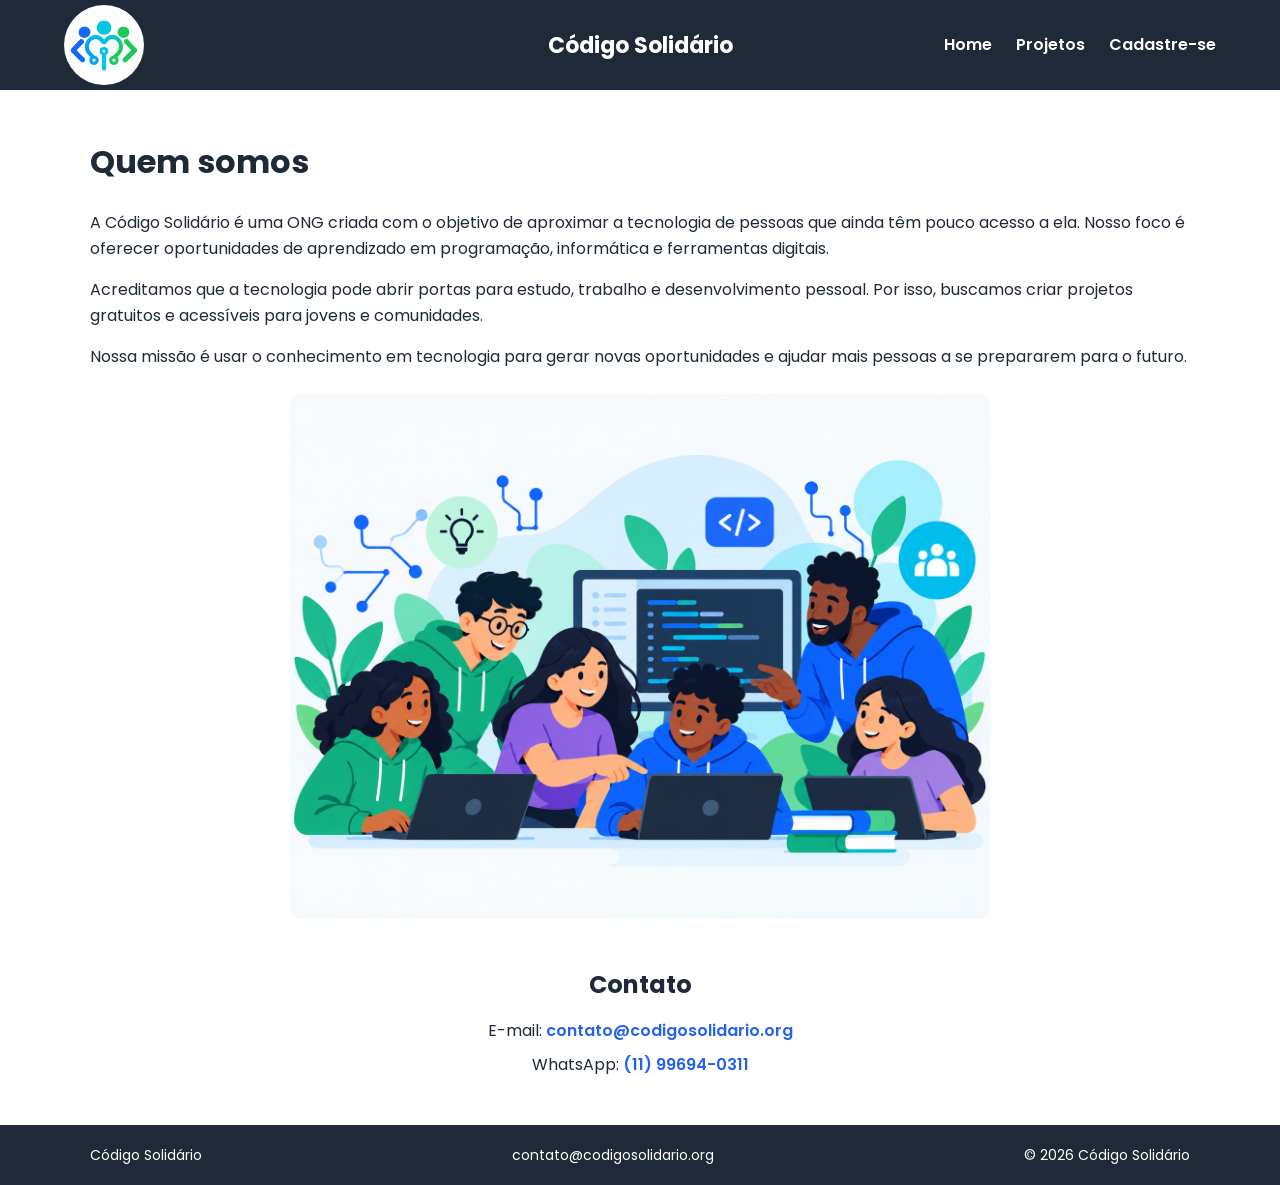
<file: index.html>
<!DOCTYPE html>
<html lang="pt-BR">

<head>
    <meta charset="UTF-8">
    <meta name="viewport" content="width=device-width, initial-scale=1.0">
    <title>Código Solidário</title>

    <link rel="stylesheet" href="./css/style.css">

    <link rel="preconnect" href="https://fonts.googleapis.com">
    <link rel="preconnect" href="https://fonts.gstatic.com" crossorigin>
    <link href="https://fonts.googleapis.com/css2?family=Poppins:wght@400;500;600;700&display=swap" rel="stylesheet">
</head>

<body>
    <header>
        <div class="menu-header">
    
            <img src="/images/logo.png" alt="Logo Código Solidário" class="logo">
            
            <h1 class="site-title">Código Solidário</h1>

            <button class="menu-toggle" id="menuToggle" aria-label="Abrir menu">
                ☰
            </button>
    
            <nav class="header-nav" id="headerNav">
                <button onclick="showHome()">
                    Home
                </button>
    
                <button onclick="showProjects()">
                    Projetos
                </button>
    
                <button onclick="showRegister()">
                    Cadastre-se
                </button>
            </nav>
    
        </div>
    </header>
    <main id="container"></main>
    <footer>

        <div class="footer-container">

            <p>Código Solidário</p>

            <a href="mailto:contato@codigosolidario.org">
                contato@codigosolidario.org
            </a>

            <p>© 2026 Código Solidário</p>

        </div>

    </footer>

    <script type="module" src="./js/app.js"></script>
</body>

</html>
</file>
<file: css/style.css>
:root {
    /* CORES */
    --azul-principal: #2563EB;
    --azul-escuro: #1D4ED8;
    --ciano: #06B6D4;
    --verde: #22C55E;
    --amarelo: #F59E0B;
    --vermelho: #EF4444;
    --cinza-claro: #F3F4F6;
    --cinza-medio: #9CA3AF;
    --grafite: #1F2937;
    --branco: #FFFFFF;

    /* TIPOGRAFIA */
    --fonte-xs: 12px;
    --fonte-sm: 14px;
    --fonte-md: 16px;
    --fonte-lg: 24px;
    --fonte-xl: 32px;

    /* ESPAÇAMENTOS */
    --espaco-1: 4px;
    --espaco-2: 8px;
    --espaco-3: 16px;
    --espaco-4: 24px;
    --espaco-5: 32px;
    --espaco-6: 48px;

    /* OUTROS */
    --raio: 10px;
    --sombra: 0 4px 12px rgba(0, 0, 0, 0.12);
}


/* RESET */

* {
    box-sizing: border-box;
    margin: 0;
    padding: 0;
}

html,
body {
    width: 100%;
    min-height: 100%;
}

body {
    min-height: 100vh;

    display: flex;
    flex-direction: column;

    font-family: 'Poppins', sans-serif;
    font-size: 16px;

    background-color: #FFFFFF;
    color: #1F2937;
}

img {
    max-width: 100%;
    height: auto;
}


/* GRID PRINCIPAL */

.grid-container {
    width: 90%;
    max-width: 1200px;
    margin: 0 auto;

    display: grid;
    grid-template-columns: repeat(12, 1fr);
    gap: 16px;
}


/* HEADER */

header {
    width: 100%;
    background-color: #1F2937;

    position: relative;
    z-index: 10;
}

.menu-header {
    width: 90%;
    max-width: 1200px;
    min-height: 90px;
    margin: 0 auto;

    display: grid;
    grid-template-columns: 1fr auto 1fr;
    align-items: center;

    gap: 16px;
}

.logo {
    width: 80px;
    height: auto;

    border-radius: 50%;

    justify-self: start;
}

.site-title {
    color: #FFFFFF;

    font-size: 22px;
    margin: 0;

    justify-self: center;
}


/* NAVEGAÇÃO */

.header-nav {
    display: flex;
    align-items: center;

    gap: 24px;

    justify-self: end;
}

.header-nav button {
    background: none;
    border: none;

    color: #FFFFFF;

    font-family: inherit;
    font-size: 16px;
    font-weight: 600;

    padding: 6px 0;

    border-bottom: 2px solid transparent;

    cursor: pointer;

    transition:
        color 0.2s,
        border-color 0.2s,
        transform 0.2s;
}

.header-nav button:hover {
    color: #06B6D4;
    border-bottom-color: #06B6D4;
}

.header-nav button:focus {
    outline: 3px solid #06B6D4;
    outline-offset: 4px;

    border-radius: 4px;
}

.header-nav button:active {
    transform: translateY(1px);
}


/* MENU HAMBURGUER */

.menu-toggle {
    display: none;

    background: transparent;
    border: none;

    color: #FFFFFF;

    font-size: 28px;

    cursor: pointer;

    justify-self: end;
}


/* DROPDOWN */

.dropdown {
    position: relative;
}

.dropdown-menu {
    display: none;

    position: absolute;

    top: 100%;
    right: 0;

    min-width: 180px;

    padding: 8px;

    background-color: #1F2937;

    border-radius: 10px;

    box-shadow:
        0 4px 12px rgba(0, 0, 0, 0.12);
}

.dropdown:hover .dropdown-menu {
    display: block;
}

.dropdown-menu a,
.dropdown-menu button {
    display: block;

    width: 100%;

    padding: 8px;

    background: none;
    border: none;

    color: #FFFFFF;

    text-align: left;

    cursor: pointer;
}


/* MAIN */

main {
    width: 100%;
    flex: 1;
}

section {
    width: 90%;
    max-width: 1100px;

    margin: 48px auto;
}


/* TIPOGRAFIA */

h1 {
    font-size: 32px;
    margin-bottom: 24px;
}

h2 {
    font-size: 24px;
    margin-bottom: 16px;
}

h3 {
    font-size: 20px;
    margin-bottom: 8px;
}

p {
    line-height: 1.6;
}


/* HOME */

.about-us-container {
    width: 90%;
    max-width: 1100px;
}

.about-us-container p {
    margin-bottom: 16px;
}

.about-us-container img {
    display: block;

    width: 100%;
    max-width: 700px;
    height: auto;

    margin: 24px auto;

    object-fit: contain;

    border-radius: 10px;
}

.contact-area {
    text-align: center;
}

.contact-area p {
    margin-bottom: 8px;
}

.contact-area a {
    color: #2563EB;

    text-decoration: none;

    font-weight: 600;
}

.contact-area a:hover {
    text-decoration: underline;
}


/* PROJETOS */
.projects {
    display: grid;

    grid-template-columns: repeat(12, 1fr);

    gap: 16px;
}

.projects h1 {
    grid-column: 1 / -1;

    text-align: center;
}

.projects article {
    grid-column: span 4;

    background-color: #F3F4F6;

    padding: 24px;

    border-radius: 10px;

    box-shadow:
        0 2px 8px rgba(0, 0, 0, 0.06);

    transition:
        transform 0.2s,
        box-shadow 0.2s;
}

.projects article:hover {
    transform: translateY(-4px);

    box-shadow:
        0 4px 12px rgba(0, 0, 0, 0.12);
}

.projects article h2 {
    color: #2563EB;
}


/* signup */

.signup {
    width: 90%;
    max-width: 760px;

    margin: 48px auto;
}

.signup h1 {
    text-align: center;
}

.signup form {
    background-color: #F3F4F6;

    padding: 32px;

    border-radius: 10px;
}

.signup fieldset {
    border: 1px solid #9CA3AF;

    padding: 24px;
    margin-bottom: 24px;

    border-radius: 10px;
}

.signup legend {
    padding: 0 8px;

    color: #2563EB;

    font-weight: 700;
}

.field {
    display: flex;

    flex-direction: column;

    margin-bottom: 16px;
}

.field label {
    margin-bottom: 8px;

    font-weight: 600;
}

.field input,
.field select,
.field textarea {
    width: 100%;

    padding: 12px;

    border: 1px solid #9CA3AF;
    border-radius: 6px;

    background-color: #FFFFFF;
    color: #1F2937;

    font-family: inherit;
    font-size: 16px;

    transition:
        border-color 0.2s,
        box-shadow 0.2s;
}

.field input:focus,
.field select:focus,
.field textarea:focus {
    outline: none;

    border-color: #2563EB;

    box-shadow:
        0 0 0 3px rgba(37, 99, 235, 0.18);
}

.field input:valid {
    border-color: #22C55E;
}

.field input:invalid:not(:placeholder-shown) {
    border-color: #EF4444;
}

.field textarea {
    min-height: 120px;

    resize: vertical;
}


/* BOTÃO CADASTRO */

.signup button {
    width: 100%;

    padding: 13px;

    border: none;
    border-radius: 7px;

    background-color: #2563EB;
    color: #FFFFFF;

    font-family: inherit;
    font-size: 16px;
    font-weight: 600;

    cursor: pointer;

    transition:
        background-color 0.2s,
        box-shadow 0.2s,
        transform 0.2s;
}

.signup button:hover {
    background-color: #1D4ED8;

    box-shadow:
        0 4px 12px rgba(0, 0, 0, 0.12);
}

.signup button:focus {
    outline: 3px solid #06B6D4;
    outline-offset: 3px;
}

.signup button:active {
    transform: translateY(1px);

    box-shadow: none;
}

.signup button:disabled {
    background-color: #9CA3AF;

    opacity: 0.7;

    cursor: not-allowed;
}


/* BADGES */

.badge {
    display: inline-block;

    padding: 6px 12px;
    margin: 4px;

    border-radius: 20px;

    font-size: 14px;
    font-weight: 600;
}

.badge-sucesso {
    background-color: #22C55E;
    color: #FFFFFF;
}

.badge-info {
    background-color: #2563EB;
    color: #FFFFFF;
}

.badge-alerta {
    background-color: #F59E0B;
    color: #1F2937;
}


/* ALERTAS */

.alerta {
    padding: 16px;

    margin: 16px 0;

    border-radius: 10px;

    font-weight: 500;
}

.alerta-sucesso {
    background-color: #DCFCE7;

    border: 1px solid #22C55E;

    color: #166534;
}

.alerta-erro {
    background-color: #FEE2E2;

    border: 1px solid #EF4444;

    color: #991B1B;
}

.alerta-info {
    background-color: #DBEAFE;

    border: 1px solid #2563EB;

    color: #1E3A8A;
}


/* TOAST */

.toast {
    width: fit-content;

    padding: 16px 24px;

    margin-top: 16px;

    background-color: #1F2937;
    color: #FFFFFF;

    border-radius: 10px;

    box-shadow:
        0 4px 12px rgba(0, 0, 0, 0.12);

    font-size: 14px;
}


/* FOOTER */

footer {
    width: 100%;

    margin-top: auto;

    background-color: #1F2937;
    color: #FFFFFF;
}

.footer-container {
    width: 90%;
    max-width: 1100px;
    min-height: 60px;

    margin: 0 auto;

    display: flex;
    align-items: center;
    justify-content: space-between;

    gap: 16px;

    font-size: 14px;
}

.footer-container a {
    color: #FFFFFF;

    text-decoration: none;
}

.footer-container a:hover {
    color: #06B6D4;
}


/* BREAKPOINT 1 - CELULAR PEQUENO */

@media (max-width: 480px) {

    .grid-container {
        grid-template-columns: repeat(4, 1fr);
    }

    .menu-header {
        width: 100%;

        min-height: 70px;

        padding: 10px 16px;

        display: grid;

        grid-template-columns: auto 1fr auto;

        align-items: center;

        gap: 10px;
    }

    .logo {
        width: 58px;

        grid-column: 1;
    }

    .site-title {
        grid-column: 2;

        justify-self: center;

        font-size: 17px;

        text-align: center;
    }

    .menu-toggle {
        display: block;

        grid-column: 3;

        justify-self: end;
    }

    .header-nav {
        display: none;

        grid-column: 1 / -1;

        width: 100%;

        flex-direction: column;
        align-items: stretch;

        gap: 8px;

        padding: 12px 0;
    }

    .header-nav.active {
        display: flex;
    }

    .header-nav button {
        width: 100%;

        padding: 10px;

        text-align: center;
    }

    section {
        width: 92%;

        margin: 24px auto;
    }

    h1 {
        font-size: 26px;
    }

    h2 {
        font-size: 21px;
    }

    .about-us-container {
        width: 92%;
    }

    .about-us-container img {
        width: 100%;

        max-width: 100%;
    }

    .projects {
        grid-template-columns: repeat(4, 1fr);
    }

    .projects article {
        grid-column: 1 / -1;
    }

    .signup {
        width: 94%;
    }

    .signup form {
        padding: 16px;
    }

    .signup fieldset {
        padding: 16px;
    }

    .footer-container {
        flex-direction: column;

        padding: 16px;

        text-align: center;
    }
}


/* BREAKPOINT 2 - CELULAR MAIOR */

@media (min-width: 481px) and (max-width: 767px) {

    .grid-container {
        grid-template-columns: repeat(6, 1fr);
    }

    .menu-header {
        width: 100%;

        padding: 12px 20px;

        display: grid;

        grid-template-columns: auto 1fr auto;

        align-items: center;

        gap: 12px;
    }

    .logo {
        width: 65px;

        grid-column: 1;
    }

    .site-title {
        grid-column: 2;

        justify-self: center;

        font-size: 19px;
    }

    .menu-toggle {
        display: block;

        grid-column: 3;

        justify-self: end;
    }

    .header-nav {
        display: none;

        grid-column: 1 / -1;

        width: 100%;

        flex-direction: column;
        align-items: stretch;

        gap: 10px;

        padding: 12px 0;
    }

    .header-nav.active {
        display: flex;
    }

    .header-nav button {
        width: 100%;

        padding: 10px;

        text-align: center;
    }

    .about-us-container img {
        display: block;
        max-width: 700px;
        width: 100%;
        height: auto;
        margin: 24px auto;
        border-radius: 10px;
    }

    .projects {
        grid-template-columns: repeat(6, 1fr);
    }

    .projects article {
        grid-column: 1 / -1;
    }

    .footer-container {
        flex-direction: column;

        padding: 16px;

        text-align: center;
    }
}


/* BREAKPOINT 3 - TABLET */

@media (min-width: 768px) and (max-width: 991px) {

    .grid-container {
        grid-template-columns: repeat(8, 1fr);
    }

    .menu-header {
        width: 94%;
    }

    .site-title {
        font-size: 20px;
    }

    .header-nav {
        gap: 16px;
    }

    .projects {
        grid-template-columns: repeat(8, 1fr);
    }

    .projects article {
        grid-column: span 4;
    }
}


/* BREAKPOINT 4 - DESKTOP */

@media (min-width: 992px) and (max-width: 1199px) {

    .grid-container {
        grid-template-columns: repeat(12, 1fr);
    }

    .projects article {
        grid-column: span 4;
    }
}


/* BREAKPOINT 5 - TELAS GRANDES */

@media (min-width: 1200px) {

    .grid-container {
        grid-template-columns: repeat(12, 1fr);
    }

    .projects article {
        grid-column: span 4;
    }
}


.form-message {
    margin: 16px 0;
    font-weight: 600;
}

.form-message.error {
    color: #EF4444;
}

.form-message.success {
    color: #22C55E;
}
</file>
